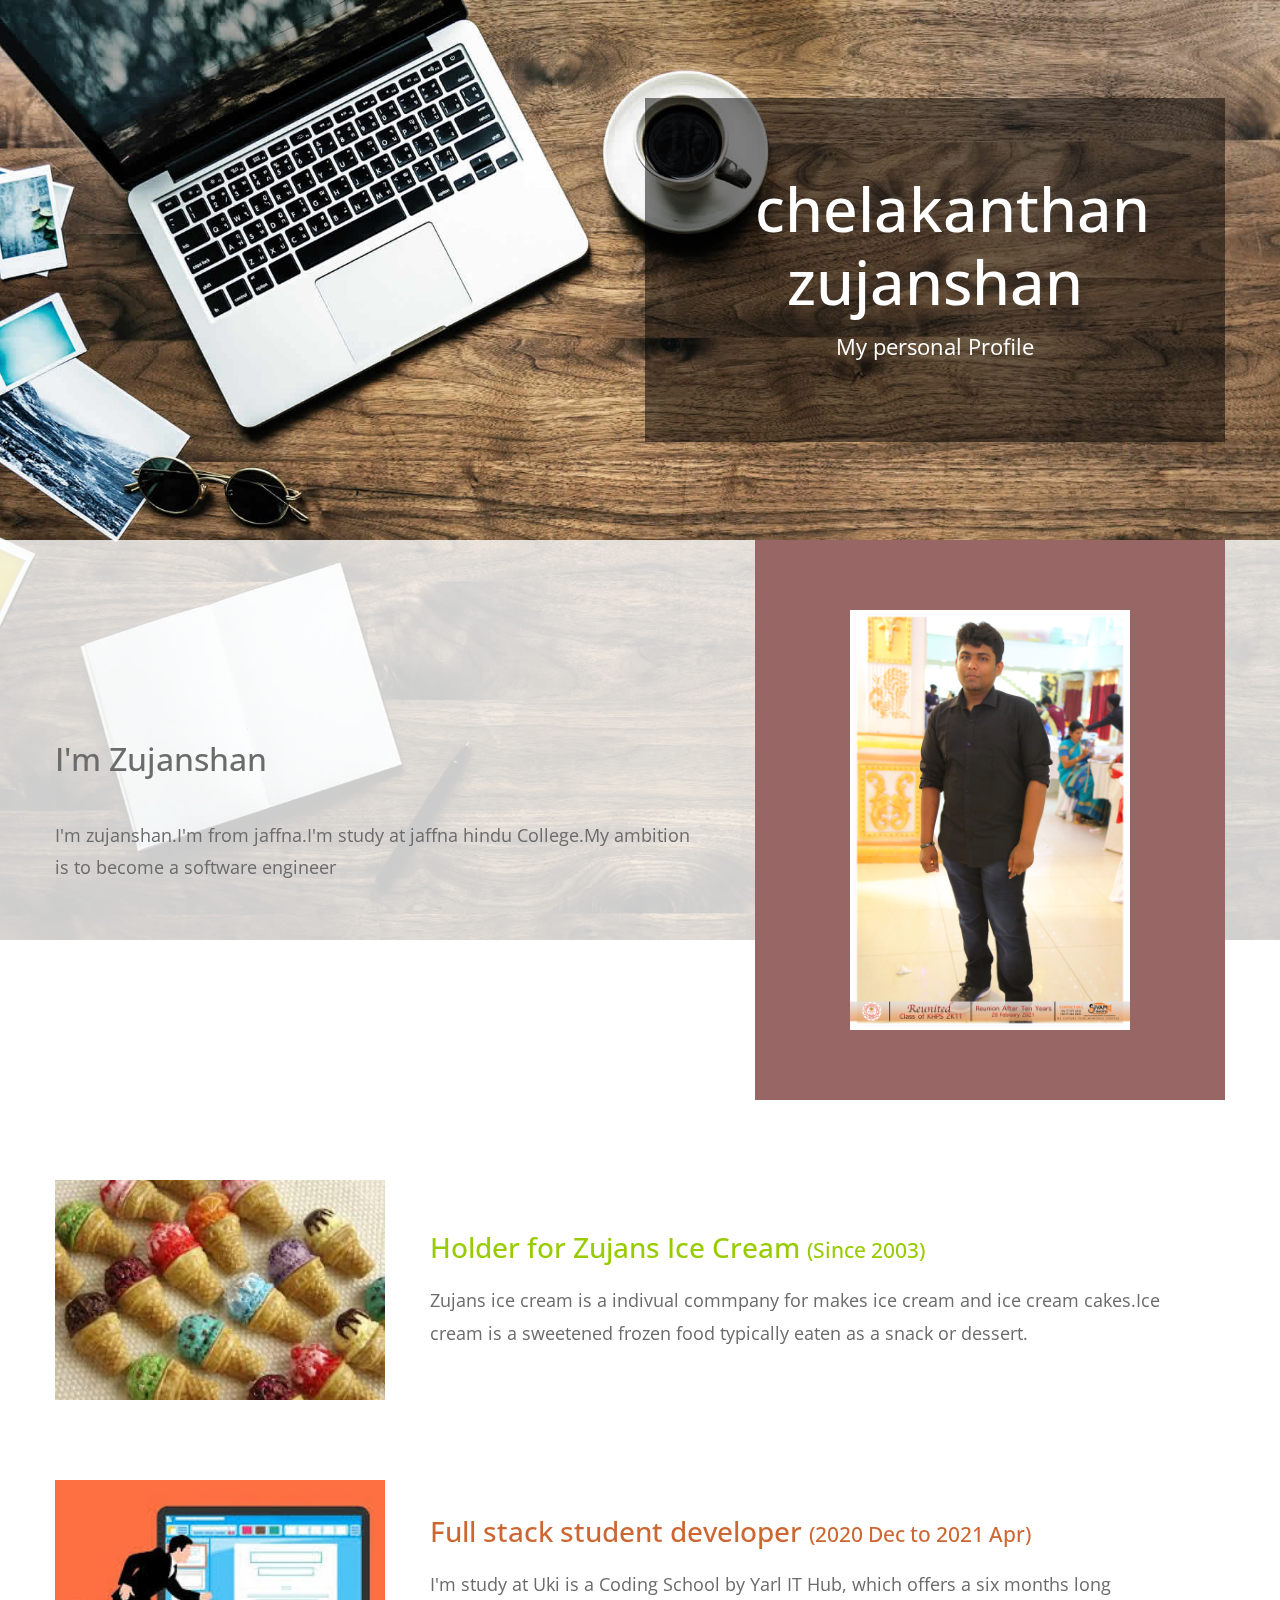
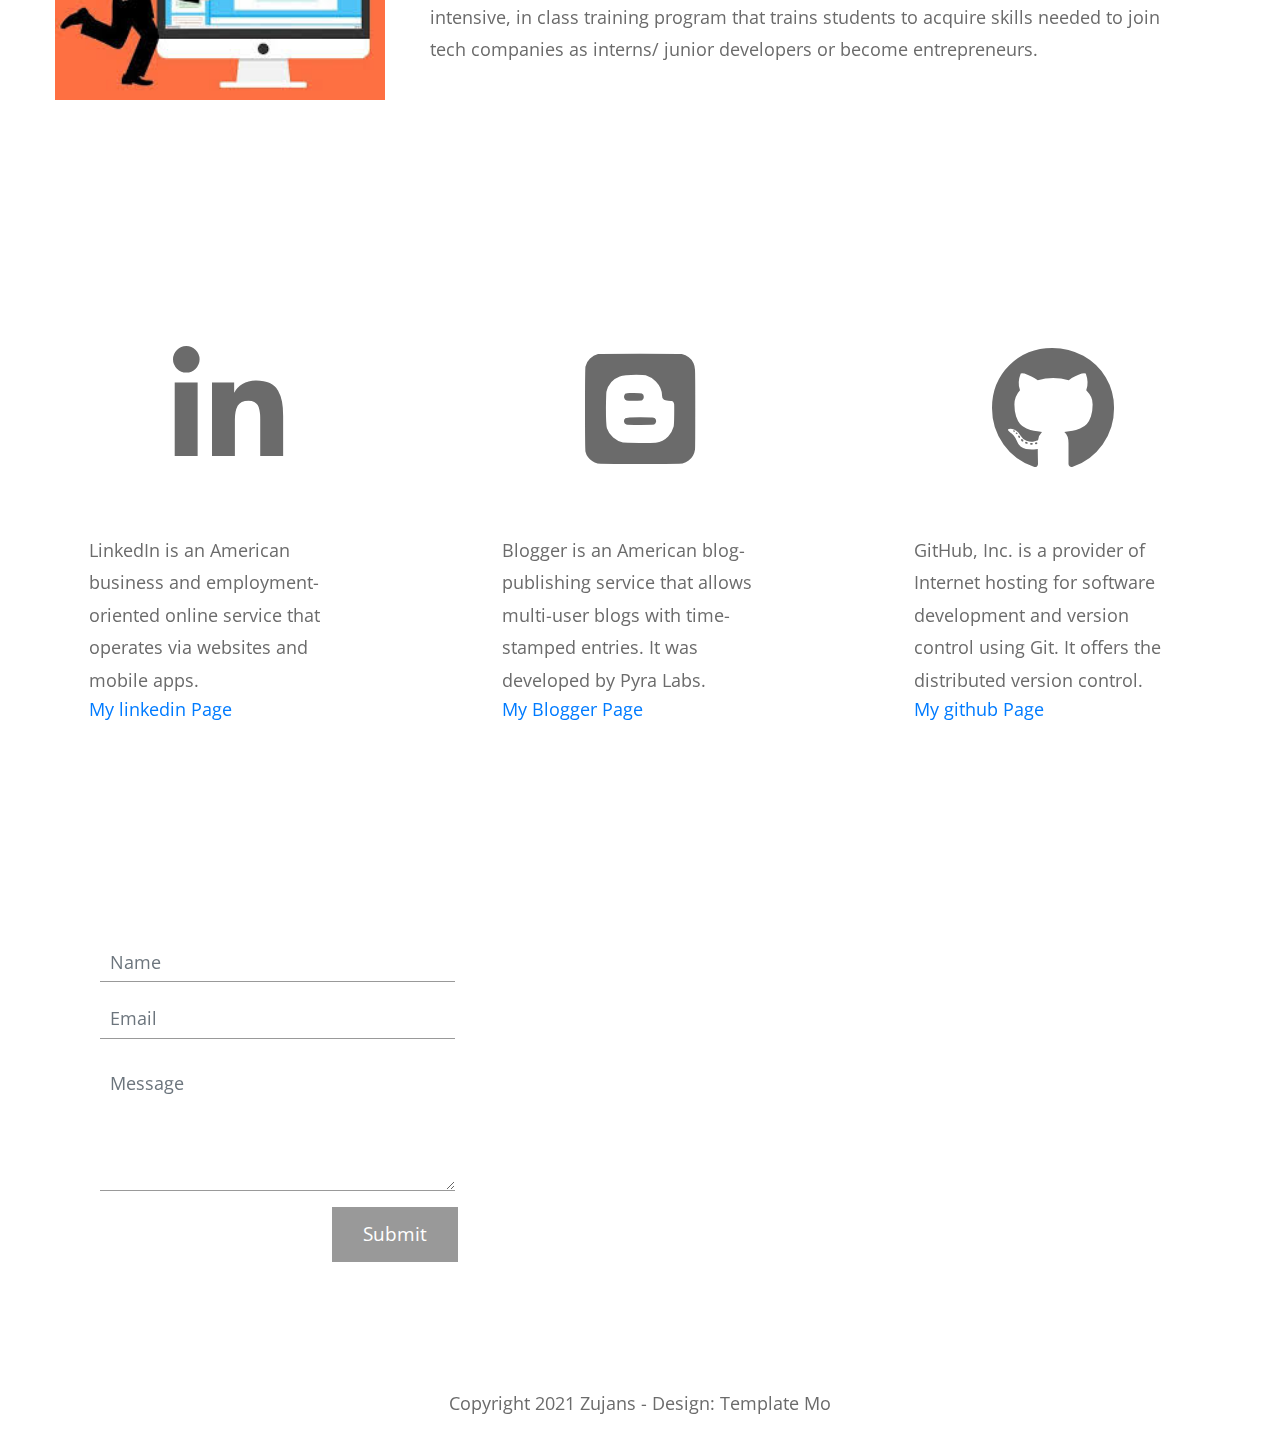
<file: index.html>
<!DOCTYPE html>
<html lang="en">
  <head>
    <meta charset="UTF-8" />
    <meta name="viewport" content="width=device-width, initial-scale=1.0" />
    <meta http-equiv="X-UA-Compatible" content="ie=edge" />
    <link rel="stylesheet" href="https://fonts.googleapis.com/css?family=Open+Sans:400,600" />
    <link rel="stylesheet" href="css/all.min.css" />
    <link rel="stylesheet" href="css/bootstrap.min.css" />
    <link rel="stylesheet" href="css/templatemo-style.css" />
    <link rel="stylesheet" href="https://cdnjs.cloudflare.com/ajax/libs/font-awesome/4.7.0/css/font-awesome.min.css">
    <link rel="stylesheet" href="https://fontawesome.com/icons/blogger">
    <title>schelakanthangithup.io</title>
    
<!--
Mini Profile Template
https://templatemo.com/tm-530-mini-profile
-->
  </head>
  <body>
    <!-- Welcome Section -->
    <section id="tmWelcome" class="parallax-window" data-parallax="scroll" data-image-src="img/mini-profile-bg-01.jpg">
      <div class="container-fluid tm-brand-container-outer">
        <div class="row">
          <div class="col-12">
            <!-- Logo Area -->
            <!-- Black transparent bg -->
            <div class="ml-auto mr-0 tm-bg-black-transparent text-white tm-brand-container-inner">
              <div class="tm-brand-container text-center">
                <h1 class="tm-brand-name">chelakanthan zujanshan</h1>
                <p class="tm-brand-description mb-0">My personal Profile</p>
              </div>
            </div>
          </div>
        </div>
      </div>

      <div class="tm-bg-white-transparent tm-welcome-container">
        <div class="container-fluid">
          <div class="row h-100">
            <!-- Welcome Text -->
            <!-- White transparent bg -->
            <div class="col-md-7 tm-welcome-left-col">
              <div class="tm-welcome-left">
                <h2 class="tm-welcome-title">I'm Zujanshan</h2>
                <p class="pb-0">
                  I'm zujanshan.I'm from jaffna.I'm study at jaffna hindu College.My ambition is to become a software engineer <!--<a rel="nofollow" href="https://www.pexels.com">Pexels</a>--> 
                 </p>
              </div>
            </div>
            <!-- Brown bg -->
            <div class="col-md-5">
              <div class="tm-welcome-right tm-portfolio-names">
                <a><img src="img/9.jpg" style="max-width: 100%; max-height :100%; ;"></a>
                
              </div>
            </div>
          </div>
        </div>
      </div>
    </section>
    <!-- End Welcome section -->

    <!-- Portfolio section -->
    <section id="tmPortfolio">
      <div class="container-fluid">
        <div class="row">
          <div class="col-12">
            <div class="tm-portfolio-item" >
              <div class="tm-portfolio-name text-white " style="background-image: url(img/ice.jpeg)">
              
              </div>
              <div class="tm-portfolio-description">
                <h3 class="tm-text-green">
                  Holder for Zujans Ice Cream
                  <span class="tm-title-small">(Since 2003)</span>
                </h3>
                <p class="mb-0">
                  Zujans ice cream is a indivual commpany for makes ice cream and ice cream cakes.Ice cream is a sweetened frozen food typically eaten as a snack or dessert.
                  <link src="">
                </p>
              </div>
            </div>

            <div class="tm-portfolio-item">
              <div class="tm-portfolio-name text-white tm-bg-orange" style="background-image: url([data-uri])">
                
              </div>
              <div class="tm-portfolio-description">
                <h3 class="tm-text-orange">
                  Full stack student developer
                  <span class="tm-title-small">(2020 Dec to 2021 Apr)</span>
                </h3>
                <p class="mb-0">
                  I'm study at Uki is a Coding School by Yarl IT Hub, which offers a six months long intensive, in class training program that trains students to acquire skills needed to join tech companies as interns/ junior developers or become entrepreneurs.
                </p>
              </div>
            </div>

           <!--<div class="tm-portfolio-item">
              <div class="tm-portfolio-name text-white tm-bg-blue">
                Graphic Designer
              </div>
              <div class="tm-portfolio-description">
                <h3 class="tm-text-blue">
                  Digital Com
                  <span class="tm-title-small">(2015 Jan to 2016 Dec)</span>
                </h3>
                <p class="mb-0">
                  Etiam porta est nisl, consectetur dapibus ante faucibus id.
                  Nunc ullamcorper a quam eget tincidunt. Proin vehicula mauris
                  ipsum, euismod dignissim dolor convallis ac.
                </p>
              </div>
            </div>-->

           <!--- <div class="tm-portfolio-item">
              <div class="tm-portfolio-name text-white tm-bg-dark-gray">
                Design School
              </div>
              <div class="tm-portfolio-description">
                <h3 class="tm-text-dark-gray">
                  Art Design College
                  <span class="tm-title-small">
                    (2012 May to 2014 Dec)
                  </span>
                </h3>
                <p class="mb-0">
                  Etiam porta est nisl, consectetur dapibus ante faucibus id.
                  Nunc ullamcorper a quam eget tincidunt. Proin vehicula mauris
                  ipsum, euismod dignissim dolor convallis ac.
                </p>
              </div>-->
            </div>
          </div>
        </div>
      </div>
    </section>
    <!-- End portfolio section -->

    <!-- Contact section -->
    <div id="tmContact" class="parallax-window" data-parallax="scroll" data-image-src="img/mini-profile-bg-02.jpg">
      <div class="container-fluid">
        <div class="row">
          <div class="col-12">
            <div class="tm-contact-items-container">
              <div class="tm-contact-item">
                <i class="fab fa-7x fa-linkedin-in tm-contact-item-icon"></i>
                <p class="mb-0">
                  LinkedIn is an American business and employment-oriented online service that operates via websites and mobile apps. 
                </p>
                <a href="https://www.linkedin.com/in/zujanshan-chelakanthan-92ba81204/" target="_blank">My linkedin Page</a>
              </div>
              <div class="tm-contact-item">
                <i class=" fa-7x fab fa-blogger tm-contact-item-icon"></i>
                <p class="mb-0">
                  Blogger is an American blog-publishing service that allows multi-user blogs with time-stamped entries. It was developed by Pyra Labs.
                </p>
                <a href="https://cjzujansuki.blogspot.com/?m=1" target="_blank">My Blogger Page</a>
              </div>

              <div class="tm-contact-item ">
                <i class="fa-7x fab fa-github tm-contact-item-icon"></i>
                <p class="mb-0">
                  GitHub, Inc. is a provider of Internet hosting for software development and version control using Git. It offers the distributed version control.
                </p>
                <a href="https://github.com/schelakanthan" target="_blank">My github Page</a>
              </div>
            </div>
          </div>
        </div>

        <div class="row">
          <div class="col-12">
            <form
              action="index.html"
              method="POST"
              id="tmContactForm"
              class="tm-bg-white-transparent"
            >
              <div class="form-group">
                <input
                  type="text"
                  id="contact_name"
                  name="contact_name"
                  class="form-control rounded-0 border-top-0 border-right-0 border-left-0"
                  placeholder="Name"
                  required
                />
              </div>
              <div class="form-group">
                <input
                  type="email"
                  id="contact_email"
                  name="contact_email"
                  class="form-control rounded-0 border-top-0 border-right-0 border-left-0"
                  placeholder="Email"
                  required
                />
              </div>
              <div class="form-group">
                <textarea
                  rows="4"
                  id="contact_message"
                  name="contact_message"
                  class="form-control rounded-0 border-top-0 border-right-0 border-left-0"
                  placeholder="Message"
                  required
                ></textarea>
              </div>
              <div class="text-center">
                <button
                  type="submit"
                  class="btn tm-btn-submit rounded-0 text-white"
                >
                  Submit
                </button>
              </div>
            </form>
          </div>
        </div>
        <!-- row -->
        <div class="row">
          <footer class="col-12">
            <p class="text-center tm-copyright-text">
            Copyright 2021 Zujans 
            
            - Design: Template Mo</p>
          </footer>
        </div>
      </div>
      <!-- container -->
    </div>
    <!-- section -->
    <script src="js/jquery.min.js"></script>
    <script src="js/parallax.min.js"></script>
    <script>
      function detectMsBrowser() {
        using_ms_browser =
          navigator.appName == "Microsoft Internet Explorer" ||
          (navigator.appName == "Netscape" &&
            navigator.appVersion.indexOf("Edge") > -1) ||
          (navigator.appName == "Netscape" &&
            navigator.appVersion.indexOf("Trident") > -1);

        if (using_ms_browser == true) {
          alert(
            "Please use Chrome or Firefox for the best browsing experience!"
          );
        }
      }
      function setBrandMarginTop() {
        var bottomContainerHeight = $(".tm-welcome-container").height();

        $(".tm-brand-container-outer").css({
          "margin-top": -bottomContainerHeight + "px"
        });
      }

      $(function() {
        setBrandMarginTop();
        detectMsBrowser();

        // Handle window resize event
        $(window).resize(function() {
          setBrandMarginTop();
        });
      });
    </script>
  </body>
</html>
</file>
<file: css/templatemo-style.css>
/**

Mini Profile Template

https://templatemo.com/tm-530-mini-profile


Color Codes
------------
brown: #986665;
green: #98cb00;
orange: #cc6733;
blue: #3398cc;
dark-gray: #676767;
light-gray: #999999;
text-gray: #6b6b6b;

*/

html {
  -webkit-font-smoothing: antialiased;
  scroll-behavior: smooth;
}

body {
  font-family: "Open Sans", Arial, Helvetica, sans-serif;
  font-size: 18px;
  font-weight: 400;
  color: #6b6b6b;
  overflow-x: hidden;
}

a,
button {
  transition: all 0.3s ease;
}

a:hover {
  text-decoration: none;
}

.container-fluid {
  max-width: 1200px;
}

.tm-bg-black-transparent {
  background-color: rgba(0, 0, 0, 0.5);
}

.tm-bg-white-transparent {
  background-color: rgba(255, 255, 255, 0.8);
}

.tm-bg-green {
  background-color: #98cb00;
}

.tm-bg-orange {
  background-color: #cc6733;
}

.tm-bg-blue {
  background-color: #3398cc;
}

.tm-bg-dark-gray {
  background-color: #676767;
}

/*
  Welcome section
*/
#tmWelcome {
  position: relative;
  display: flex;
  align-items: center;
}

.tm-brand-container-outer {
  margin-top: -400px;
}

.tm-brand-container-inner {
  max-width: 580px;
  width: 100%;
}

.tm-brand-container {
  padding: 75px 110px;
}

.tm-brand-name {
  font-size: 3.8rem;
}

.tm-brand-description {
  font-size: 1.4rem;
}

.parallax-window {
  min-height: 1100px;
  background: transparent;
}

#tmContact {
  min-height: 1197px;
}

.tm-welcome-container {
  min-height: 400px;
  position: absolute;
  bottom: 0;
  left: 0;
  width: 100%;
  display: flex;
  align-items: stretch;
}

.tm-welcome-title {
  margin-bottom: 40px;
}

.tm-welcome-left {
  padding-right: 30px;
  padding-top: 50px;
  padding-bottom: 50px;
}

.tm-welcome-left-col {
  display: flex;
  align-items: center;
}

.tm-welcome-right {
  color: white;
  background-color: #986665;
  padding: 80px 43px 70px;
  height: 100%;
}

.tm-welcome-icon {
  margin-bottom: 50px;
  display: block;
  text-align: center;
}

/*
  Portfolio section
*/

#tmPortfolio {
  padding-top: 80px;
}

.tm-portfolio-item {
  display: flex;
  align-items: center;
  margin-bottom: 80px;
}

.tm-portfolio-names {
  width: 100%;
  height: 100%;
  font-size: 2rem;
  padding: 70px 95px;
  display: flex;
  align-items: center;
  text-align: center;
}


.tm-portfolio-name {
  width: 330px;
  height: 220px;
  font-size: 2rem;
  padding: 70px 95px;
  display: flex;
  align-items: center;
  text-align: center;
  background-position: center;
  background-repeat: no-repeat;
  background-size: cover;
}

.tm-portfolio-description {
  width: calc(100% - 330px);
  padding: 20px 45px;
}

.tm-portfolio-description h3 {
  margin-bottom: 20px;
}

.tm-text-green {
  color: #98cb00;
}

.tm-text-orange {
  color: #cc6733;
}

.tm-text-blue {
  color: #3398cc;
}

.tm-text-dark-gray {
  color: #676767;
}

.tm-title-small {
  font-size: 1.3rem;
}

p {
  line-height: 1.8;
}

/*
  Contact section
*/

#tmContact {
  padding-top: 95px;
}

.tm-contact-item {
  width: 33.3334%;
  max-width: 345px;
  height: auto;
  min-height: 420px;
  margin-right: 35px;
  background-color: white;
  padding: 54px 34px 44px;
}

.tm-contact-item:last-child {
  margin-right: 0;
}

.tm-contact-items-container {
  display: flex;
  justify-content: space-between;
  margin-bottom: 130px;
}

.tm-contact-item-icon {
  margin-bottom: 45px;
  width: 100%;
  height: 160px;
  display: flex;
  align-items: center;
  justify-content: center;
}

#tmContactForm {
  width: 100%;
  max-width: 680px;
  padding: 45px 45px 30px;
  margin-bottom: 95px;
}

.form-group {
  max-width: 355px;
}

.form-control {
  background: transparent;
  border-color: #999999;
  padding: 15px 10px;
  font-size: 1.1rem;
  margin-bottom: 10px;
}

.tm-btn-submit {
  background-color: #999999;
  padding: 12px 30px;
  font-size: 1.2rem;
}

.tm-btn-submit:focus,
.tm-btn-submit:hover {
  background-color: #676767;
}

.tm-copyright-text {
  margin-bottom: 30px;
}

.tm-link {
  color: #676767;
}

@media (max-width: 1054px) {
  .tm-contact-item-icon {
    margin-bottom: 15px;
  }
}

@media (max-width: 991px) {
  .tm-contact-items-container {
    flex-direction: column;
  }

  .tm-contact-item {
    width: auto;
    max-width: 680px;
    min-height: 0;
    margin-left: auto;
    margin-right: auto;
    margin-bottom: 30px;
  }

  .tm-contact-item:last-child {
    margin-right: auto;
    margin-bottom: 0;
  }

  #tmContactForm {
    margin-left: auto;
    margin-right: auto;
  }
}

@media (max-width: 730px) {
  .tm-portfolio-item {
    flex-direction: column;
  }

  .tm-portfolio-name {
    justify-content: center;
  }

  .tm-portfolio-name,
  .tm-portfolio-description {
    width: 100%;
  }

  .tm-portfolio-description {
    padding: 20px 30px;
  }
}

@media (max-width: 572px) {
  .tm-brand-container {
    padding: 45px;
  }
}

@media (max-width: 443px) {
  .tm-brand-name {
    font-size: 3rem;
  }

  .tm-brand-container {
    padding: 25px;
  }
}
</file>
<file: css/all.min.css>
.fa,.fab,.fal,.far,.fas{-moz-osx-font-smoothing:grayscale;-webkit-font-smoothing:antialiased;display:inline-block;font-style:normal;font-variant:normal;text-rendering:auto;line-height:1}.fa-lg{font-size:1.33333em;line-height:.75em;vertical-align:-.0667em}.fa-xs{font-size:.75em}.fa-sm{font-size:.875em}.fa-1x{font-size:1em}.fa-2x{font-size:2em}.fa-3x{font-size:3em}.fa-4x{font-size:4em}.fa-5x{font-size:5em}.fa-6x{font-size:6em}.fa-7x{font-size:7em}.fa-8x{font-size:8em}.fa-9x{font-size:9em}.fa-10x{font-size:10em}.fa-fw{text-align:center;width:1.25em}.fa-ul{list-style-type:none;margin-left:2.5em;padding-left:0}.fa-ul>li{position:relative}.fa-li{left:-2em;position:absolute;text-align:center;width:2em;line-height:inherit}.fa-border{border:.08em solid #eee;border-radius:.1em;padding:.2em .25em .15em}.fa-pull-left{float:left}.fa-pull-right{float:right}.fa.fa-pull-left,.fab.fa-pull-left,.fal.fa-pull-left,.far.fa-pull-left,.fas.fa-pull-left{margin-right:.3em}.fa.fa-pull-right,.fab.fa-pull-right,.fal.fa-pull-right,.far.fa-pull-right,.fas.fa-pull-right{margin-left:.3em}.fa-spin{animation:fa-spin 2s infinite linear}.fa-pulse{animation:fa-spin 1s infinite steps(8)}@keyframes fa-spin{0%{transform:rotate(0deg)}to{transform:rotate(1turn)}}.fa-rotate-90{-ms-filter:"progid:DXImageTransform.Microsoft.BasicImage(rotation=1)";transform:rotate(90deg)}.fa-rotate-180{-ms-filter:"progid:DXImageTransform.Microsoft.BasicImage(rotation=2)";transform:rotate(180deg)}.fa-rotate-270{-ms-filter:"progid:DXImageTransform.Microsoft.BasicImage(rotation=3)";transform:rotate(270deg)}.fa-flip-horizontal{-ms-filter:"progid:DXImageTransform.Microsoft.BasicImage(rotation=0, mirror=1)";transform:scaleX(-1)}.fa-flip-vertical{transform:scaleY(-1)}.fa-flip-both,.fa-flip-horizontal.fa-flip-vertical,.fa-flip-vertical{-ms-filter:"progid:DXImageTransform.Microsoft.BasicImage(rotation=2, mirror=1)"}.fa-flip-both,.fa-flip-horizontal.fa-flip-vertical{transform:scale(-1)}:root .fa-flip-both,:root .fa-flip-horizontal,:root .fa-flip-vertical,:root .fa-rotate-90,:root .fa-rotate-180,:root .fa-rotate-270{filter:none}.fa-stack{display:inline-block;height:2em;line-height:2em;position:relative;vertical-align:middle;width:2.5em}.fa-stack-1x,.fa-stack-2x{left:0;position:absolute;text-align:center;width:100%}.fa-stack-1x{line-height:inherit}.fa-stack-2x{font-size:2em}.fa-inverse{color:#fff}.fa-500px:before{content:"\f26e"}.fa-accessible-icon:before{content:"\f368"}.fa-accusoft:before{content:"\f369"}.fa-acquisitions-incorporated:before{content:"\f6af"}.fa-ad:before{content:"\f641"}.fa-address-book:before{content:"\f2b9"}.fa-address-card:before{content:"\f2bb"}.fa-adjust:before{content:"\f042"}.fa-adn:before{content:"\f170"}.fa-adobe:before{content:"\f778"}.fa-adversal:before{content:"\f36a"}.fa-affiliatetheme:before{content:"\f36b"}.fa-air-freshener:before{content:"\f5d0"}.fa-algolia:before{content:"\f36c"}.fa-align-center:before{content:"\f037"}.fa-align-justify:before{content:"\f039"}.fa-align-left:before{content:"\f036"}.fa-align-right:before{content:"\f038"}.fa-alipay:before{content:"\f642"}.fa-allergies:before{content:"\f461"}.fa-amazon:before{content:"\f270"}.fa-amazon-pay:before{content:"\f42c"}.fa-ambulance:before{content:"\f0f9"}.fa-american-sign-language-interpreting:before{content:"\f2a3"}.fa-amilia:before{content:"\f36d"}.fa-anchor:before{content:"\f13d"}.fa-android:before{content:"\f17b"}.fa-angellist:before{content:"\f209"}.fa-angle-double-down:before{content:"\f103"}.fa-angle-double-left:before{content:"\f100"}.fa-angle-double-right:before{content:"\f101"}.fa-angle-double-up:before{content:"\f102"}.fa-angle-down:before{content:"\f107"}.fa-angle-left:before{content:"\f104"}.fa-angle-right:before{content:"\f105"}.fa-angle-up:before{content:"\f106"}.fa-angry:before{content:"\f556"}.fa-angrycreative:before{content:"\f36e"}.fa-angular:before{content:"\f420"}.fa-ankh:before{content:"\f644"}.fa-app-store:before{content:"\f36f"}.fa-app-store-ios:before{content:"\f370"}.fa-apper:before{content:"\f371"}.fa-apple:before{content:"\f179"}.fa-apple-alt:before{content:"\f5d1"}.fa-apple-pay:before{content:"\f415"}.fa-archive:before{content:"\f187"}.fa-archway:before{content:"\f557"}.fa-arrow-alt-circle-down:before{content:"\f358"}.fa-arrow-alt-circle-left:before{content:"\f359"}.fa-arrow-alt-circle-right:before{content:"\f35a"}.fa-arrow-alt-circle-up:before{content:"\f35b"}.fa-arrow-circle-down:before{content:"\f0ab"}.fa-arrow-circle-left:before{content:"\f0a8"}.fa-arrow-circle-right:before{content:"\f0a9"}.fa-arrow-circle-up:before{content:"\f0aa"}.fa-arrow-down:before{content:"\f063"}.fa-arrow-left:before{content:"\f060"}.fa-arrow-right:before{content:"\f061"}.fa-arrow-up:before{content:"\f062"}.fa-arrows-alt:before{content:"\f0b2"}.fa-arrows-alt-h:before{content:"\f337"}.fa-arrows-alt-v:before{content:"\f338"}.fa-artstation:before{content:"\f77a"}.fa-assistive-listening-systems:before{content:"\f2a2"}.fa-asterisk:before{content:"\f069"}.fa-asymmetrik:before{content:"\f372"}.fa-at:before{content:"\f1fa"}.fa-atlas:before{content:"\f558"}.fa-atlassian:before{content:"\f77b"}.fa-atom:before{content:"\f5d2"}.fa-audible:before{content:"\f373"}.fa-audio-description:before{content:"\f29e"}.fa-autoprefixer:before{content:"\f41c"}.fa-avianex:before{content:"\f374"}.fa-aviato:before{content:"\f421"}.fa-award:before{content:"\f559"}.fa-aws:before{content:"\f375"}.fa-baby:before{content:"\f77c"}.fa-baby-carriage:before{content:"\f77d"}.fa-backspace:before{content:"\f55a"}.fa-backward:before{content:"\f04a"}.fa-bacon:before{content:"\f7e5"}.fa-balance-scale:before{content:"\f24e"}.fa-ban:before{content:"\f05e"}.fa-band-aid:before{content:"\f462"}.fa-bandcamp:before{content:"\f2d5"}.fa-barcode:before{content:"\f02a"}.fa-bars:before{content:"\f0c9"}.fa-baseball-ball:before{content:"\f433"}.fa-basketball-ball:before{content:"\f434"}.fa-bath:before{content:"\f2cd"}.fa-battery-empty:before{content:"\f244"}.fa-battery-full:before{content:"\f240"}.fa-battery-half:before{content:"\f242"}.fa-battery-quarter:before{content:"\f243"}.fa-battery-three-quarters:before{content:"\f241"}.fa-bed:before{content:"\f236"}.fa-beer:before{content:"\f0fc"}.fa-behance:before{content:"\f1b4"}.fa-behance-square:before{content:"\f1b5"}.fa-bell:before{content:"\f0f3"}.fa-bell-slash:before{content:"\f1f6"}.fa-bezier-curve:before{content:"\f55b"}.fa-bible:before{content:"\f647"}.fa-bicycle:before{content:"\f206"}.fa-bimobject:before{content:"\f378"}.fa-binoculars:before{content:"\f1e5"}.fa-biohazard:before{content:"\f780"}.fa-birthday-cake:before{content:"\f1fd"}.fa-bitbucket:before{content:"\f171"}.fa-bitcoin:before{content:"\f379"}.fa-bity:before{content:"\f37a"}.fa-black-tie:before{content:"\f27e"}.fa-blackberry:before{content:"\f37b"}.fa-blender:before{content:"\f517"}.fa-blender-phone:before{content:"\f6b6"}.fa-blind:before{content:"\f29d"}.fa-blog:before{content:"\f781"}.fa-blogger:before{content:"\f37c"}.fa-blogger-b:before{content:"\f37d"}.fa-bluetooth:before{content:"\f293"}.fa-bluetooth-b:before{content:"\f294"}.fa-bold:before{content:"\f032"}.fa-bolt:before{content:"\f0e7"}.fa-bomb:before{content:"\f1e2"}.fa-bone:before{content:"\f5d7"}.fa-bong:before{content:"\f55c"}.fa-book:before{content:"\f02d"}.fa-book-dead:before{content:"\f6b7"}.fa-book-medical:before{content:"\f7e6"}.fa-book-open:before{content:"\f518"}.fa-book-reader:before{content:"\f5da"}.fa-bookmark:before{content:"\f02e"}.fa-bowling-ball:before{content:"\f436"}.fa-box:before{content:"\f466"}.fa-box-open:before{content:"\f49e"}.fa-boxes:before{content:"\f468"}.fa-braille:before{content:"\f2a1"}.fa-brain:before{content:"\f5dc"}.fa-bread-slice:before{content:"\f7ec"}.fa-briefcase:before{content:"\f0b1"}.fa-briefcase-medical:before{content:"\f469"}.fa-broadcast-tower:before{content:"\f519"}.fa-broom:before{content:"\f51a"}.fa-brush:before{content:"\f55d"}.fa-btc:before{content:"\f15a"}.fa-bug:before{content:"\f188"}.fa-building:before{content:"\f1ad"}.fa-bullhorn:before{content:"\f0a1"}.fa-bullseye:before{content:"\f140"}.fa-burn:before{content:"\f46a"}.fa-buromobelexperte:before{content:"\f37f"}.fa-bus:before{content:"\f207"}.fa-bus-alt:before{content:"\f55e"}.fa-business-time:before{content:"\f64a"}.fa-buysellads:before{content:"\f20d"}.fa-calculator:before{content:"\f1ec"}.fa-calendar:before{content:"\f133"}.fa-calendar-alt:before{content:"\f073"}.fa-calendar-check:before{content:"\f274"}.fa-calendar-day:before{content:"\f783"}.fa-calendar-minus:before{content:"\f272"}.fa-calendar-plus:before{content:"\f271"}.fa-calendar-times:before{content:"\f273"}.fa-calendar-week:before{content:"\f784"}.fa-camera:before{content:"\f030"}.fa-camera-retro:before{content:"\f083"}.fa-campground:before{content:"\f6bb"}.fa-canadian-maple-leaf:before{content:"\f785"}.fa-candy-cane:before{content:"\f786"}.fa-cannabis:before{content:"\f55f"}.fa-capsules:before{content:"\f46b"}.fa-car:before{content:"\f1b9"}.fa-car-alt:before{content:"\f5de"}.fa-car-battery:before{content:"\f5df"}.fa-car-crash:before{content:"\f5e1"}.fa-car-side:before{content:"\f5e4"}.fa-caret-down:before{content:"\f0d7"}.fa-caret-left:before{content:"\f0d9"}.fa-caret-right:before{content:"\f0da"}.fa-caret-square-down:before{content:"\f150"}.fa-caret-square-left:before{content:"\f191"}.fa-caret-square-right:before{content:"\f152"}.fa-caret-square-up:before{content:"\f151"}.fa-caret-up:before{content:"\f0d8"}.fa-carrot:before{content:"\f787"}.fa-cart-arrow-down:before{content:"\f218"}.fa-cart-plus:before{content:"\f217"}.fa-cash-register:before{content:"\f788"}.fa-cat:before{content:"\f6be"}.fa-cc-amazon-pay:before{content:"\f42d"}.fa-cc-amex:before{content:"\f1f3"}.fa-cc-apple-pay:before{content:"\f416"}.fa-cc-diners-club:before{content:"\f24c"}.fa-cc-discover:before{content:"\f1f2"}.fa-cc-jcb:before{content:"\f24b"}.fa-cc-mastercard:before{content:"\f1f1"}.fa-cc-paypal:before{content:"\f1f4"}.fa-cc-stripe:before{content:"\f1f5"}.fa-cc-visa:before{content:"\f1f0"}.fa-centercode:before{content:"\f380"}.fa-centos:before{content:"\f789"}.fa-certificate:before{content:"\f0a3"}.fa-chair:before{content:"\f6c0"}.fa-chalkboard:before{content:"\f51b"}.fa-chalkboard-teacher:before{content:"\f51c"}.fa-charging-station:before{content:"\f5e7"}.fa-chart-area:before{content:"\f1fe"}.fa-chart-bar:before{content:"\f080"}.fa-chart-line:before{content:"\f201"}.fa-chart-pie:before{content:"\f200"}.fa-check:before{content:"\f00c"}.fa-check-circle:before{content:"\f058"}.fa-check-double:before{content:"\f560"}.fa-check-square:before{content:"\f14a"}.fa-cheese:before{content:"\f7ef"}.fa-chess:before{content:"\f439"}.fa-chess-bishop:before{content:"\f43a"}.fa-chess-board:before{content:"\f43c"}.fa-chess-king:before{content:"\f43f"}.fa-chess-knight:before{content:"\f441"}.fa-chess-pawn:before{content:"\f443"}.fa-chess-queen:before{content:"\f445"}.fa-chess-rook:before{content:"\f447"}.fa-chevron-circle-down:before{content:"\f13a"}.fa-chevron-circle-left:before{content:"\f137"}.fa-chevron-circle-right:before{content:"\f138"}.fa-chevron-circle-up:before{content:"\f139"}.fa-chevron-down:before{content:"\f078"}.fa-chevron-left:before{content:"\f053"}.fa-chevron-right:before{content:"\f054"}.fa-chevron-up:before{content:"\f077"}.fa-child:before{content:"\f1ae"}.fa-chrome:before{content:"\f268"}.fa-church:before{content:"\f51d"}.fa-circle:before{content:"\f111"}.fa-circle-notch:before{content:"\f1ce"}.fa-city:before{content:"\f64f"}.fa-clinic-medical:before{content:"\f7f2"}.fa-clipboard:before{content:"\f328"}.fa-clipboard-check:before{content:"\f46c"}.fa-clipboard-list:before{content:"\f46d"}.fa-clock:before{content:"\f017"}.fa-clone:before{content:"\f24d"}.fa-closed-captioning:before{content:"\f20a"}.fa-cloud:before{content:"\f0c2"}.fa-cloud-download-alt:before{content:"\f381"}.fa-cloud-meatball:before{content:"\f73b"}.fa-cloud-moon:before{content:"\f6c3"}.fa-cloud-moon-rain:before{content:"\f73c"}.fa-cloud-rain:before{content:"\f73d"}.fa-cloud-showers-heavy:before{content:"\f740"}.fa-cloud-sun:before{content:"\f6c4"}.fa-cloud-sun-rain:before{content:"\f743"}.fa-cloud-upload-alt:before{content:"\f382"}.fa-cloudscale:before{content:"\f383"}.fa-cloudsmith:before{content:"\f384"}.fa-cloudversify:before{content:"\f385"}.fa-cocktail:before{content:"\f561"}.fa-code:before{content:"\f121"}.fa-code-branch:before{content:"\f126"}.fa-codepen:before{content:"\f1cb"}.fa-codiepie:before{content:"\f284"}.fa-coffee:before{content:"\f0f4"}.fa-cog:before{content:"\f013"}.fa-cogs:before{content:"\f085"}.fa-coins:before{content:"\f51e"}.fa-columns:before{content:"\f0db"}.fa-comment:before{content:"\f075"}.fa-comment-alt:before{content:"\f27a"}.fa-comment-dollar:before{content:"\f651"}.fa-comment-dots:before{content:"\f4ad"}.fa-comment-medical:before{content:"\f7f5"}.fa-comment-slash:before{content:"\f4b3"}.fa-comments:before{content:"\f086"}.fa-comments-dollar:before{content:"\f653"}.fa-compact-disc:before{content:"\f51f"}.fa-compass:before{content:"\f14e"}.fa-compress:before{content:"\f066"}.fa-compress-arrows-alt:before{content:"\f78c"}.fa-concierge-bell:before{content:"\f562"}.fa-confluence:before{content:"\f78d"}.fa-connectdevelop:before{content:"\f20e"}.fa-contao:before{content:"\f26d"}.fa-cookie:before{content:"\f563"}.fa-cookie-bite:before{content:"\f564"}.fa-copy:before{content:"\f0c5"}.fa-copyright:before{content:"\f1f9"}.fa-couch:before{content:"\f4b8"}.fa-cpanel:before{content:"\f388"}.fa-creative-commons:before{content:"\f25e"}.fa-creative-commons-by:before{content:"\f4e7"}.fa-creative-commons-nc:before{content:"\f4e8"}.fa-creative-commons-nc-eu:before{content:"\f4e9"}.fa-creative-commons-nc-jp:before{content:"\f4ea"}.fa-creative-commons-nd:before{content:"\f4eb"}.fa-creative-commons-pd:before{content:"\f4ec"}.fa-creative-commons-pd-alt:before{content:"\f4ed"}.fa-creative-commons-remix:before{content:"\f4ee"}.fa-creative-commons-sa:before{content:"\f4ef"}.fa-creative-commons-sampling:before{content:"\f4f0"}.fa-creative-commons-sampling-plus:before{content:"\f4f1"}.fa-creative-commons-share:before{content:"\f4f2"}.fa-creative-commons-zero:before{content:"\f4f3"}.fa-credit-card:before{content:"\f09d"}.fa-critical-role:before{content:"\f6c9"}.fa-crop:before{content:"\f125"}.fa-crop-alt:before{content:"\f565"}.fa-cross:before{content:"\f654"}.fa-crosshairs:before{content:"\f05b"}.fa-crow:before{content:"\f520"}.fa-crown:before{content:"\f521"}.fa-crutch:before{content:"\f7f7"}.fa-css3:before{content:"\f13c"}.fa-css3-alt:before{content:"\f38b"}.fa-cube:before{content:"\f1b2"}.fa-cubes:before{content:"\f1b3"}.fa-cut:before{content:"\f0c4"}.fa-cuttlefish:before{content:"\f38c"}.fa-d-and-d:before{content:"\f38d"}.fa-d-and-d-beyond:before{content:"\f6ca"}.fa-dashcube:before{content:"\f210"}.fa-database:before{content:"\f1c0"}.fa-deaf:before{content:"\f2a4"}.fa-delicious:before{content:"\f1a5"}.fa-democrat:before{content:"\f747"}.fa-deploydog:before{content:"\f38e"}.fa-deskpro:before{content:"\f38f"}.fa-desktop:before{content:"\f108"}.fa-dev:before{content:"\f6cc"}.fa-deviantart:before{content:"\f1bd"}.fa-dharmachakra:before{content:"\f655"}.fa-dhl:before{content:"\f790"}.fa-diagnoses:before{content:"\f470"}.fa-diaspora:before{content:"\f791"}.fa-dice:before{content:"\f522"}.fa-dice-d20:before{content:"\f6cf"}.fa-dice-d6:before{content:"\f6d1"}.fa-dice-five:before{content:"\f523"}.fa-dice-four:before{content:"\f524"}.fa-dice-one:before{content:"\f525"}.fa-dice-six:before{content:"\f526"}.fa-dice-three:before{content:"\f527"}.fa-dice-two:before{content:"\f528"}.fa-digg:before{content:"\f1a6"}.fa-digital-ocean:before{content:"\f391"}.fa-digital-tachograph:before{content:"\f566"}.fa-directions:before{content:"\f5eb"}.fa-discord:before{content:"\f392"}.fa-discourse:before{content:"\f393"}.fa-divide:before{content:"\f529"}.fa-dizzy:before{content:"\f567"}.fa-dna:before{content:"\f471"}.fa-dochub:before{content:"\f394"}.fa-docker:before{content:"\f395"}.fa-dog:before{content:"\f6d3"}.fa-dollar-sign:before{content:"\f155"}.fa-dolly:before{content:"\f472"}.fa-dolly-flatbed:before{content:"\f474"}.fa-donate:before{content:"\f4b9"}.fa-door-closed:before{content:"\f52a"}.fa-door-open:before{content:"\f52b"}.fa-dot-circle:before{content:"\f192"}.fa-dove:before{content:"\f4ba"}.fa-download:before{content:"\f019"}.fa-draft2digital:before{content:"\f396"}.fa-drafting-compass:before{content:"\f568"}.fa-dragon:before{content:"\f6d5"}.fa-draw-polygon:before{content:"\f5ee"}.fa-dribbble:before{content:"\f17d"}.fa-dribbble-square:before{content:"\f397"}.fa-dropbox:before{content:"\f16b"}.fa-drum:before{content:"\f569"}.fa-drum-steelpan:before{content:"\f56a"}.fa-drumstick-bite:before{content:"\f6d7"}.fa-drupal:before{content:"\f1a9"}.fa-dumbbell:before{content:"\f44b"}.fa-dumpster:before{content:"\f793"}.fa-dumpster-fire:before{content:"\f794"}.fa-dungeon:before{content:"\f6d9"}.fa-dyalog:before{content:"\f399"}.fa-earlybirds:before{content:"\f39a"}.fa-ebay:before{content:"\f4f4"}.fa-edge:before{content:"\f282"}.fa-edit:before{content:"\f044"}.fa-egg:before{content:"\f7fb"}.fa-eject:before{content:"\f052"}.fa-elementor:before{content:"\f430"}.fa-ellipsis-h:before{content:"\f141"}.fa-ellipsis-v:before{content:"\f142"}.fa-ello:before{content:"\f5f1"}.fa-ember:before{content:"\f423"}.fa-empire:before{content:"\f1d1"}.fa-envelope:before{content:"\f0e0"}.fa-envelope-open:before{content:"\f2b6"}.fa-envelope-open-text:before{content:"\f658"}.fa-envelope-square:before{content:"\f199"}.fa-envira:before{content:"\f299"}.fa-equals:before{content:"\f52c"}.fa-eraser:before{content:"\f12d"}.fa-erlang:before{content:"\f39d"}.fa-ethereum:before{content:"\f42e"}.fa-ethernet:before{content:"\f796"}.fa-etsy:before{content:"\f2d7"}.fa-euro-sign:before{content:"\f153"}.fa-exchange-alt:before{content:"\f362"}.fa-exclamation:before{content:"\f12a"}.fa-exclamation-circle:before{content:"\f06a"}.fa-exclamation-triangle:before{content:"\f071"}.fa-expand:before{content:"\f065"}.fa-expand-arrows-alt:before{content:"\f31e"}.fa-expeditedssl:before{content:"\f23e"}.fa-external-link-alt:before{content:"\f35d"}.fa-external-link-square-alt:before{content:"\f360"}.fa-eye:before{content:"\f06e"}.fa-eye-dropper:before{content:"\f1fb"}.fa-eye-slash:before{content:"\f070"}.fa-facebook:before{content:"\f09a"}.fa-facebook-f:before{content:"\f39e"}.fa-facebook-messenger:before{content:"\f39f"}.fa-facebook-square:before{content:"\f082"}.fa-fantasy-flight-games:before{content:"\f6dc"}.fa-fast-backward:before{content:"\f049"}.fa-fast-forward:before{content:"\f050"}.fa-fax:before{content:"\f1ac"}.fa-feather:before{content:"\f52d"}.fa-feather-alt:before{content:"\f56b"}.fa-fedex:before{content:"\f797"}.fa-fedora:before{content:"\f798"}.fa-female:before{content:"\f182"}.fa-fighter-jet:before{content:"\f0fb"}.fa-figma:before{content:"\f799"}.fa-file:before{content:"\f15b"}.fa-file-alt:before{content:"\f15c"}.fa-file-archive:before{content:"\f1c6"}.fa-file-audio:before{content:"\f1c7"}.fa-file-code:before{content:"\f1c9"}.fa-file-contract:before{content:"\f56c"}.fa-file-csv:before{content:"\f6dd"}.fa-file-download:before{content:"\f56d"}.fa-file-excel:before{content:"\f1c3"}.fa-file-export:before{content:"\f56e"}.fa-file-image:before{content:"\f1c5"}.fa-file-import:before{content:"\f56f"}.fa-file-invoice:before{content:"\f570"}.fa-file-invoice-dollar:before{content:"\f571"}.fa-file-medical:before{content:"\f477"}.fa-file-medical-alt:before{content:"\f478"}.fa-file-pdf:before{content:"\f1c1"}.fa-file-powerpoint:before{content:"\f1c4"}.fa-file-prescription:before{content:"\f572"}.fa-file-signature:before{content:"\f573"}.fa-file-upload:before{content:"\f574"}.fa-file-video:before{content:"\f1c8"}.fa-file-word:before{content:"\f1c2"}.fa-fill:before{content:"\f575"}.fa-fill-drip:before{content:"\f576"}.fa-film:before{content:"\f008"}.fa-filter:before{content:"\f0b0"}.fa-fingerprint:before{content:"\f577"}.fa-fire:before{content:"\f06d"}.fa-fire-alt:before{content:"\f7e4"}.fa-fire-extinguisher:before{content:"\f134"}.fa-firefox:before{content:"\f269"}.fa-first-aid:before{content:"\f479"}.fa-first-order:before{content:"\f2b0"}.fa-first-order-alt:before{content:"\f50a"}.fa-firstdraft:before{content:"\f3a1"}.fa-fish:before{content:"\f578"}.fa-fist-raised:before{content:"\f6de"}.fa-flag:before{content:"\f024"}.fa-flag-checkered:before{content:"\f11e"}.fa-flag-usa:before{content:"\f74d"}.fa-flask:before{content:"\f0c3"}.fa-flickr:before{content:"\f16e"}.fa-flipboard:before{content:"\f44d"}.fa-flushed:before{content:"\f579"}.fa-fly:before{content:"\f417"}.fa-folder:before{content:"\f07b"}.fa-folder-minus:before{content:"\f65d"}.fa-folder-open:before{content:"\f07c"}.fa-folder-plus:before{content:"\f65e"}.fa-font:before{content:"\f031"}.fa-font-awesome:before{content:"\f2b4"}.fa-font-awesome-alt:before{content:"\f35c"}.fa-font-awesome-flag:before{content:"\f425"}.fa-font-awesome-logo-full:before{content:"\f4e6"}.fa-fonticons:before{content:"\f280"}.fa-fonticons-fi:before{content:"\f3a2"}.fa-football-ball:before{content:"\f44e"}.fa-fort-awesome:before{content:"\f286"}.fa-fort-awesome-alt:before{content:"\f3a3"}.fa-forumbee:before{content:"\f211"}.fa-forward:before{content:"\f04e"}.fa-foursquare:before{content:"\f180"}.fa-free-code-camp:before{content:"\f2c5"}.fa-freebsd:before{content:"\f3a4"}.fa-frog:before{content:"\f52e"}.fa-frown:before{content:"\f119"}.fa-frown-open:before{content:"\f57a"}.fa-fulcrum:before{content:"\f50b"}.fa-funnel-dollar:before{content:"\f662"}.fa-futbol:before{content:"\f1e3"}.fa-galactic-republic:before{content:"\f50c"}.fa-galactic-senate:before{content:"\f50d"}.fa-gamepad:before{content:"\f11b"}.fa-gas-pump:before{content:"\f52f"}.fa-gavel:before{content:"\f0e3"}.fa-gem:before{content:"\f3a5"}.fa-genderless:before{content:"\f22d"}.fa-get-pocket:before{content:"\f265"}.fa-gg:before{content:"\f260"}.fa-gg-circle:before{content:"\f261"}.fa-ghost:before{content:"\f6e2"}.fa-gift:before{content:"\f06b"}.fa-gifts:before{content:"\f79c"}.fa-git:before{content:"\f1d3"}.fa-git-square:before{content:"\f1d2"}.fa-github:before{content:"\f09b"}.fa-github-alt:before{content:"\f113"}.fa-github-square:before{content:"\f092"}.fa-gitkraken:before{content:"\f3a6"}.fa-gitlab:before{content:"\f296"}.fa-gitter:before{content:"\f426"}.fa-glass-cheers:before{content:"\f79f"}.fa-glass-martini:before{content:"\f000"}.fa-glass-martini-alt:before{content:"\f57b"}.fa-glass-whiskey:before{content:"\f7a0"}.fa-glasses:before{content:"\f530"}.fa-glide:before{content:"\f2a5"}.fa-glide-g:before{content:"\f2a6"}.fa-globe:before{content:"\f0ac"}.fa-globe-africa:before{content:"\f57c"}.fa-globe-americas:before{content:"\f57d"}.fa-globe-asia:before{content:"\f57e"}.fa-globe-europe:before{content:"\f7a2"}.fa-gofore:before{content:"\f3a7"}.fa-golf-ball:before{content:"\f450"}.fa-goodreads:before{content:"\f3a8"}.fa-goodreads-g:before{content:"\f3a9"}.fa-google:before{content:"\f1a0"}.fa-google-drive:before{content:"\f3aa"}.fa-google-play:before{content:"\f3ab"}.fa-google-plus:before{content:"\f2b3"}.fa-google-plus-g:before{content:"\f0d5"}.fa-google-plus-square:before{content:"\f0d4"}.fa-google-wallet:before{content:"\f1ee"}.fa-gopuram:before{content:"\f664"}.fa-graduation-cap:before{content:"\f19d"}.fa-gratipay:before{content:"\f184"}.fa-grav:before{content:"\f2d6"}.fa-greater-than:before{content:"\f531"}.fa-greater-than-equal:before{content:"\f532"}.fa-grimace:before{content:"\f57f"}.fa-grin:before{content:"\f580"}.fa-grin-alt:before{content:"\f581"}.fa-grin-beam:before{content:"\f582"}.fa-grin-beam-sweat:before{content:"\f583"}.fa-grin-hearts:before{content:"\f584"}.fa-grin-squint:before{content:"\f585"}.fa-grin-squint-tears:before{content:"\f586"}.fa-grin-stars:before{content:"\f587"}.fa-grin-tears:before{content:"\f588"}.fa-grin-tongue:before{content:"\f589"}.fa-grin-tongue-squint:before{content:"\f58a"}.fa-grin-tongue-wink:before{content:"\f58b"}.fa-grin-wink:before{content:"\f58c"}.fa-grip-horizontal:before{content:"\f58d"}.fa-grip-lines:before{content:"\f7a4"}.fa-grip-lines-vertical:before{content:"\f7a5"}.fa-grip-vertical:before{content:"\f58e"}.fa-gripfire:before{content:"\f3ac"}.fa-grunt:before{content:"\f3ad"}.fa-guitar:before{content:"\f7a6"}.fa-gulp:before{content:"\f3ae"}.fa-h-square:before{content:"\f0fd"}.fa-hacker-news:before{content:"\f1d4"}.fa-hacker-news-square:before{content:"\f3af"}.fa-hackerrank:before{content:"\f5f7"}.fa-hamburger:before{content:"\f805"}.fa-hammer:before{content:"\f6e3"}.fa-hamsa:before{content:"\f665"}.fa-hand-holding:before{content:"\f4bd"}.fa-hand-holding-heart:before{content:"\f4be"}.fa-hand-holding-usd:before{content:"\f4c0"}.fa-hand-lizard:before{content:"\f258"}.fa-hand-middle-finger:before{content:"\f806"}.fa-hand-paper:before{content:"\f256"}.fa-hand-peace:before{content:"\f25b"}.fa-hand-point-down:before{content:"\f0a7"}.fa-hand-point-left:before{content:"\f0a5"}.fa-hand-point-right:before{content:"\f0a4"}.fa-hand-point-up:before{content:"\f0a6"}.fa-hand-pointer:before{content:"\f25a"}.fa-hand-rock:before{content:"\f255"}.fa-hand-scissors:before{content:"\f257"}.fa-hand-spock:before{content:"\f259"}.fa-hands:before{content:"\f4c2"}.fa-hands-helping:before{content:"\f4c4"}.fa-handshake:before{content:"\f2b5"}.fa-hanukiah:before{content:"\f6e6"}.fa-hard-hat:before{content:"\f807"}.fa-hashtag:before{content:"\f292"}.fa-hat-wizard:before{content:"\f6e8"}.fa-haykal:before{content:"\f666"}.fa-hdd:before{content:"\f0a0"}.fa-heading:before{content:"\f1dc"}.fa-headphones:before{content:"\f025"}.fa-headphones-alt:before{content:"\f58f"}.fa-headset:before{content:"\f590"}.fa-heart:before{content:"\f004"}.fa-heart-broken:before{content:"\f7a9"}.fa-heartbeat:before{content:"\f21e"}.fa-helicopter:before{content:"\f533"}.fa-highlighter:before{content:"\f591"}.fa-hiking:before{content:"\f6ec"}.fa-hippo:before{content:"\f6ed"}.fa-hips:before{content:"\f452"}.fa-hire-a-helper:before{content:"\f3b0"}.fa-history:before{content:"\f1da"}.fa-hockey-puck:before{content:"\f453"}.fa-holly-berry:before{content:"\f7aa"}.fa-home:before{content:"\f015"}.fa-hooli:before{content:"\f427"}.fa-hornbill:before{content:"\f592"}.fa-horse:before{content:"\f6f0"}.fa-horse-head:before{content:"\f7ab"}.fa-hospital:before{content:"\f0f8"}.fa-hospital-alt:before{content:"\f47d"}.fa-hospital-symbol:before{content:"\f47e"}.fa-hot-tub:before{content:"\f593"}.fa-hotdog:before{content:"\f80f"}.fa-hotel:before{content:"\f594"}.fa-hotjar:before{content:"\f3b1"}.fa-hourglass:before{content:"\f254"}.fa-hourglass-end:before{content:"\f253"}.fa-hourglass-half:before{content:"\f252"}.fa-hourglass-start:before{content:"\f251"}.fa-house-damage:before{content:"\f6f1"}.fa-houzz:before{content:"\f27c"}.fa-hryvnia:before{content:"\f6f2"}.fa-html5:before{content:"\f13b"}.fa-hubspot:before{content:"\f3b2"}.fa-i-cursor:before{content:"\f246"}.fa-ice-cream:before{content:"\f810"}.fa-icicles:before{content:"\f7ad"}.fa-id-badge:before{content:"\f2c1"}.fa-id-card:before{content:"\f2c2"}.fa-id-card-alt:before{content:"\f47f"}.fa-igloo:before{content:"\f7ae"}.fa-image:before{content:"\f03e"}.fa-images:before{content:"\f302"}.fa-imdb:before{content:"\f2d8"}.fa-inbox:before{content:"\f01c"}.fa-indent:before{content:"\f03c"}.fa-industry:before{content:"\f275"}.fa-infinity:before{content:"\f534"}.fa-info:before{content:"\f129"}.fa-info-circle:before{content:"\f05a"}.fa-instagram:before{content:"\f16d"}.fa-intercom:before{content:"\f7af"}.fa-internet-explorer:before{content:"\f26b"}.fa-invision:before{content:"\f7b0"}.fa-ioxhost:before{content:"\f208"}.fa-italic:before{content:"\f033"}.fa-itunes:before{content:"\f3b4"}.fa-itunes-note:before{content:"\f3b5"}.fa-java:before{content:"\f4e4"}.fa-jedi:before{content:"\f669"}.fa-jedi-order:before{content:"\f50e"}.fa-jenkins:before{content:"\f3b6"}.fa-jira:before{content:"\f7b1"}.fa-joget:before{content:"\f3b7"}.fa-joint:before{content:"\f595"}.fa-joomla:before{content:"\f1aa"}.fa-journal-whills:before{content:"\f66a"}.fa-js:before{content:"\f3b8"}.fa-js-square:before{content:"\f3b9"}.fa-jsfiddle:before{content:"\f1cc"}.fa-kaaba:before{content:"\f66b"}.fa-kaggle:before{content:"\f5fa"}.fa-key:before{content:"\f084"}.fa-keybase:before{content:"\f4f5"}.fa-keyboard:before{content:"\f11c"}.fa-keycdn:before{content:"\f3ba"}.fa-khanda:before{content:"\f66d"}.fa-kickstarter:before{content:"\f3bb"}.fa-kickstarter-k:before{content:"\f3bc"}.fa-kiss:before{content:"\f596"}.fa-kiss-beam:before{content:"\f597"}.fa-kiss-wink-heart:before{content:"\f598"}.fa-kiwi-bird:before{content:"\f535"}.fa-korvue:before{content:"\f42f"}.fa-landmark:before{content:"\f66f"}.fa-language:before{content:"\f1ab"}.fa-laptop:before{content:"\f109"}.fa-laptop-code:before{content:"\f5fc"}.fa-laptop-medical:before{content:"\f812"}.fa-laravel:before{content:"\f3bd"}.fa-lastfm:before{content:"\f202"}.fa-lastfm-square:before{content:"\f203"}.fa-laugh:before{content:"\f599"}.fa-laugh-beam:before{content:"\f59a"}.fa-laugh-squint:before{content:"\f59b"}.fa-laugh-wink:before{content:"\f59c"}.fa-layer-group:before{content:"\f5fd"}.fa-leaf:before{content:"\f06c"}.fa-leanpub:before{content:"\f212"}.fa-lemon:before{content:"\f094"}.fa-less:before{content:"\f41d"}.fa-less-than:before{content:"\f536"}.fa-less-than-equal:before{content:"\f537"}.fa-level-down-alt:before{content:"\f3be"}.fa-level-up-alt:before{content:"\f3bf"}.fa-life-ring:before{content:"\f1cd"}.fa-lightbulb:before{content:"\f0eb"}.fa-line:before{content:"\f3c0"}.fa-link:before{content:"\f0c1"}.fa-linkedin:before{content:"\f08c"}.fa-linkedin-in:before{content:"\f0e1"}.fa-linode:before{content:"\f2b8"}.fa-linux:before{content:"\f17c"}.fa-lira-sign:before{content:"\f195"}.fa-list:before{content:"\f03a"}.fa-list-alt:before{content:"\f022"}.fa-list-ol:before{content:"\f0cb"}.fa-list-ul:before{content:"\f0ca"}.fa-location-arrow:before{content:"\f124"}.fa-lock:before{content:"\f023"}.fa-lock-open:before{content:"\f3c1"}.fa-long-arrow-alt-down:before{content:"\f309"}.fa-long-arrow-alt-left:before{content:"\f30a"}.fa-long-arrow-alt-right:before{content:"\f30b"}.fa-long-arrow-alt-up:before{content:"\f30c"}.fa-low-vision:before{content:"\f2a8"}.fa-luggage-cart:before{content:"\f59d"}.fa-lyft:before{content:"\f3c3"}.fa-magento:before{content:"\f3c4"}.fa-magic:before{content:"\f0d0"}.fa-magnet:before{content:"\f076"}.fa-mail-bulk:before{content:"\f674"}.fa-mailchimp:before{content:"\f59e"}.fa-male:before{content:"\f183"}.fa-mandalorian:before{content:"\f50f"}.fa-map:before{content:"\f279"}.fa-map-marked:before{content:"\f59f"}.fa-map-marked-alt:before{content:"\f5a0"}.fa-map-marker:before{content:"\f041"}.fa-map-marker-alt:before{content:"\f3c5"}.fa-map-pin:before{content:"\f276"}.fa-map-signs:before{content:"\f277"}.fa-markdown:before{content:"\f60f"}.fa-marker:before{content:"\f5a1"}.fa-mars:before{content:"\f222"}.fa-mars-double:before{content:"\f227"}.fa-mars-stroke:before{content:"\f229"}.fa-mars-stroke-h:before{content:"\f22b"}.fa-mars-stroke-v:before{content:"\f22a"}.fa-mask:before{content:"\f6fa"}.fa-mastodon:before{content:"\f4f6"}.fa-maxcdn:before{content:"\f136"}.fa-medal:before{content:"\f5a2"}.fa-medapps:before{content:"\f3c6"}.fa-medium:before{content:"\f23a"}.fa-medium-m:before{content:"\f3c7"}.fa-medkit:before{content:"\f0fa"}.fa-medrt:before{content:"\f3c8"}.fa-meetup:before{content:"\f2e0"}.fa-megaport:before{content:"\f5a3"}.fa-meh:before{content:"\f11a"}.fa-meh-blank:before{content:"\f5a4"}.fa-meh-rolling-eyes:before{content:"\f5a5"}.fa-memory:before{content:"\f538"}.fa-mendeley:before{content:"\f7b3"}.fa-menorah:before{content:"\f676"}.fa-mercury:before{content:"\f223"}.fa-meteor:before{content:"\f753"}.fa-microchip:before{content:"\f2db"}.fa-microphone:before{content:"\f130"}.fa-microphone-alt:before{content:"\f3c9"}.fa-microphone-alt-slash:before{content:"\f539"}.fa-microphone-slash:before{content:"\f131"}.fa-microscope:before{content:"\f610"}.fa-microsoft:before{content:"\f3ca"}.fa-minus:before{content:"\f068"}.fa-minus-circle:before{content:"\f056"}.fa-minus-square:before{content:"\f146"}.fa-mitten:before{content:"\f7b5"}.fa-mix:before{content:"\f3cb"}.fa-mixcloud:before{content:"\f289"}.fa-mizuni:before{content:"\f3cc"}.fa-mobile:before{content:"\f10b"}.fa-mobile-alt:before{content:"\f3cd"}.fa-modx:before{content:"\f285"}.fa-monero:before{content:"\f3d0"}.fa-money-bill:before{content:"\f0d6"}.fa-money-bill-alt:before{content:"\f3d1"}.fa-money-bill-wave:before{content:"\f53a"}.fa-money-bill-wave-alt:before{content:"\f53b"}.fa-money-check:before{content:"\f53c"}.fa-money-check-alt:before{content:"\f53d"}.fa-monument:before{content:"\f5a6"}.fa-moon:before{content:"\f186"}.fa-mortar-pestle:before{content:"\f5a7"}.fa-mosque:before{content:"\f678"}.fa-motorcycle:before{content:"\f21c"}.fa-mountain:before{content:"\f6fc"}.fa-mouse-pointer:before{content:"\f245"}.fa-mug-hot:before{content:"\f7b6"}.fa-music:before{content:"\f001"}.fa-napster:before{content:"\f3d2"}.fa-neos:before{content:"\f612"}.fa-network-wired:before{content:"\f6ff"}.fa-neuter:before{content:"\f22c"}.fa-newspaper:before{content:"\f1ea"}.fa-nimblr:before{content:"\f5a8"}.fa-nintendo-switch:before{content:"\f418"}.fa-node:before{content:"\f419"}.fa-node-js:before{content:"\f3d3"}.fa-not-equal:before{content:"\f53e"}.fa-notes-medical:before{content:"\f481"}.fa-npm:before{content:"\f3d4"}.fa-ns8:before{content:"\f3d5"}.fa-nutritionix:before{content:"\f3d6"}.fa-object-group:before{content:"\f247"}.fa-object-ungroup:before{content:"\f248"}.fa-odnoklassniki:before{content:"\f263"}.fa-odnoklassniki-square:before{content:"\f264"}.fa-oil-can:before{content:"\f613"}.fa-old-republic:before{content:"\f510"}.fa-om:before{content:"\f679"}.fa-opencart:before{content:"\f23d"}.fa-openid:before{content:"\f19b"}.fa-opera:before{content:"\f26a"}.fa-optin-monster:before{content:"\f23c"}.fa-osi:before{content:"\f41a"}.fa-otter:before{content:"\f700"}.fa-outdent:before{content:"\f03b"}.fa-page4:before{content:"\f3d7"}.fa-pagelines:before{content:"\f18c"}.fa-pager:before{content:"\f815"}.fa-paint-brush:before{content:"\f1fc"}.fa-paint-roller:before{content:"\f5aa"}.fa-palette:before{content:"\f53f"}.fa-palfed:before{content:"\f3d8"}.fa-pallet:before{content:"\f482"}.fa-paper-plane:before{content:"\f1d8"}.fa-paperclip:before{content:"\f0c6"}.fa-parachute-box:before{content:"\f4cd"}.fa-paragraph:before{content:"\f1dd"}.fa-parking:before{content:"\f540"}.fa-passport:before{content:"\f5ab"}.fa-pastafarianism:before{content:"\f67b"}.fa-paste:before{content:"\f0ea"}.fa-patreon:before{content:"\f3d9"}.fa-pause:before{content:"\f04c"}.fa-pause-circle:before{content:"\f28b"}.fa-paw:before{content:"\f1b0"}.fa-paypal:before{content:"\f1ed"}.fa-peace:before{content:"\f67c"}.fa-pen:before{content:"\f304"}.fa-pen-alt:before{content:"\f305"}.fa-pen-fancy:before{content:"\f5ac"}.fa-pen-nib:before{content:"\f5ad"}.fa-pen-square:before{content:"\f14b"}.fa-pencil-alt:before{content:"\f303"}.fa-pencil-ruler:before{content:"\f5ae"}.fa-penny-arcade:before{content:"\f704"}.fa-people-carry:before{content:"\f4ce"}.fa-pepper-hot:before{content:"\f816"}.fa-percent:before{content:"\f295"}.fa-percentage:before{content:"\f541"}.fa-periscope:before{content:"\f3da"}.fa-person-booth:before{content:"\f756"}.fa-phabricator:before{content:"\f3db"}.fa-phoenix-framework:before{content:"\f3dc"}.fa-phoenix-squadron:before{content:"\f511"}.fa-phone:before{content:"\f095"}.fa-phone-slash:before{content:"\f3dd"}.fa-phone-square:before{content:"\f098"}.fa-phone-volume:before{content:"\f2a0"}.fa-php:before{content:"\f457"}.fa-pied-piper:before{content:"\f2ae"}.fa-pied-piper-alt:before{content:"\f1a8"}.fa-pied-piper-hat:before{content:"\f4e5"}.fa-pied-piper-pp:before{content:"\f1a7"}.fa-piggy-bank:before{content:"\f4d3"}.fa-pills:before{content:"\f484"}.fa-pinterest:before{content:"\f0d2"}.fa-pinterest-p:before{content:"\f231"}.fa-pinterest-square:before{content:"\f0d3"}.fa-pizza-slice:before{content:"\f818"}.fa-place-of-worship:before{content:"\f67f"}.fa-plane:before{content:"\f072"}.fa-plane-arrival:before{content:"\f5af"}.fa-plane-departure:before{content:"\f5b0"}.fa-play:before{content:"\f04b"}.fa-play-circle:before{content:"\f144"}.fa-playstation:before{content:"\f3df"}.fa-plug:before{content:"\f1e6"}.fa-plus:before{content:"\f067"}.fa-plus-circle:before{content:"\f055"}.fa-plus-square:before{content:"\f0fe"}.fa-podcast:before{content:"\f2ce"}.fa-poll:before{content:"\f681"}.fa-poll-h:before{content:"\f682"}.fa-poo:before{content:"\f2fe"}.fa-poo-storm:before{content:"\f75a"}.fa-poop:before{content:"\f619"}.fa-portrait:before{content:"\f3e0"}.fa-pound-sign:before{content:"\f154"}.fa-power-off:before{content:"\f011"}.fa-pray:before{content:"\f683"}.fa-praying-hands:before{content:"\f684"}.fa-prescription:before{content:"\f5b1"}.fa-prescription-bottle:before{content:"\f485"}.fa-prescription-bottle-alt:before{content:"\f486"}.fa-print:before{content:"\f02f"}.fa-procedures:before{content:"\f487"}.fa-product-hunt:before{content:"\f288"}.fa-project-diagram:before{content:"\f542"}.fa-pushed:before{content:"\f3e1"}.fa-puzzle-piece:before{content:"\f12e"}.fa-python:before{content:"\f3e2"}.fa-qq:before{content:"\f1d6"}.fa-qrcode:before{content:"\f029"}.fa-question:before{content:"\f128"}.fa-question-circle:before{content:"\f059"}.fa-quidditch:before{content:"\f458"}.fa-quinscape:before{content:"\f459"}.fa-quora:before{content:"\f2c4"}.fa-quote-left:before{content:"\f10d"}.fa-quote-right:before{content:"\f10e"}.fa-quran:before{content:"\f687"}.fa-r-project:before{content:"\f4f7"}.fa-radiation:before{content:"\f7b9"}.fa-radiation-alt:before{content:"\f7ba"}.fa-rainbow:before{content:"\f75b"}.fa-random:before{content:"\f074"}.fa-raspberry-pi:before{content:"\f7bb"}.fa-ravelry:before{content:"\f2d9"}.fa-react:before{content:"\f41b"}.fa-reacteurope:before{content:"\f75d"}.fa-readme:before{content:"\f4d5"}.fa-rebel:before{content:"\f1d0"}.fa-receipt:before{content:"\f543"}.fa-recycle:before{content:"\f1b8"}.fa-red-river:before{content:"\f3e3"}.fa-reddit:before{content:"\f1a1"}.fa-reddit-alien:before{content:"\f281"}.fa-reddit-square:before{content:"\f1a2"}.fa-redhat:before{content:"\f7bc"}.fa-redo:before{content:"\f01e"}.fa-redo-alt:before{content:"\f2f9"}.fa-registered:before{content:"\f25d"}.fa-renren:before{content:"\f18b"}.fa-reply:before{content:"\f3e5"}.fa-reply-all:before{content:"\f122"}.fa-replyd:before{content:"\f3e6"}.fa-republican:before{content:"\f75e"}.fa-researchgate:before{content:"\f4f8"}.fa-resolving:before{content:"\f3e7"}.fa-restroom:before{content:"\f7bd"}.fa-retweet:before{content:"\f079"}.fa-rev:before{content:"\f5b2"}.fa-ribbon:before{content:"\f4d6"}.fa-ring:before{content:"\f70b"}.fa-road:before{content:"\f018"}.fa-robot:before{content:"\f544"}.fa-rocket:before{content:"\f135"}.fa-rocketchat:before{content:"\f3e8"}.fa-rockrms:before{content:"\f3e9"}.fa-route:before{content:"\f4d7"}.fa-rss:before{content:"\f09e"}.fa-rss-square:before{content:"\f143"}.fa-ruble-sign:before{content:"\f158"}.fa-ruler:before{content:"\f545"}.fa-ruler-combined:before{content:"\f546"}.fa-ruler-horizontal:before{content:"\f547"}.fa-ruler-vertical:before{content:"\f548"}.fa-running:before{content:"\f70c"}.fa-rupee-sign:before{content:"\f156"}.fa-sad-cry:before{content:"\f5b3"}.fa-sad-tear:before{content:"\f5b4"}.fa-safari:before{content:"\f267"}.fa-sass:before{content:"\f41e"}.fa-satellite:before{content:"\f7bf"}.fa-satellite-dish:before{content:"\f7c0"}.fa-save:before{content:"\f0c7"}.fa-schlix:before{content:"\f3ea"}.fa-school:before{content:"\f549"}.fa-screwdriver:before{content:"\f54a"}.fa-scribd:before{content:"\f28a"}.fa-scroll:before{content:"\f70e"}.fa-sd-card:before{content:"\f7c2"}.fa-search:before{content:"\f002"}.fa-search-dollar:before{content:"\f688"}.fa-search-location:before{content:"\f689"}.fa-search-minus:before{content:"\f010"}.fa-search-plus:before{content:"\f00e"}.fa-searchengin:before{content:"\f3eb"}.fa-seedling:before{content:"\f4d8"}.fa-sellcast:before{content:"\f2da"}.fa-sellsy:before{content:"\f213"}.fa-server:before{content:"\f233"}.fa-servicestack:before{content:"\f3ec"}.fa-shapes:before{content:"\f61f"}.fa-share:before{content:"\f064"}.fa-share-alt:before{content:"\f1e0"}.fa-share-alt-square:before{content:"\f1e1"}.fa-share-square:before{content:"\f14d"}.fa-shekel-sign:before{content:"\f20b"}.fa-shield-alt:before{content:"\f3ed"}.fa-ship:before{content:"\f21a"}.fa-shipping-fast:before{content:"\f48b"}.fa-shirtsinbulk:before{content:"\f214"}.fa-shoe-prints:before{content:"\f54b"}.fa-shopping-bag:before{content:"\f290"}.fa-shopping-basket:before{content:"\f291"}.fa-shopping-cart:before{content:"\f07a"}.fa-shopware:before{content:"\f5b5"}.fa-shower:before{content:"\f2cc"}.fa-shuttle-van:before{content:"\f5b6"}.fa-sign:before{content:"\f4d9"}.fa-sign-in-alt:before{content:"\f2f6"}.fa-sign-language:before{content:"\f2a7"}.fa-sign-out-alt:before{content:"\f2f5"}.fa-signal:before{content:"\f012"}.fa-signature:before{content:"\f5b7"}.fa-sim-card:before{content:"\f7c4"}.fa-simplybuilt:before{content:"\f215"}.fa-sistrix:before{content:"\f3ee"}.fa-sitemap:before{content:"\f0e8"}.fa-sith:before{content:"\f512"}.fa-skating:before{content:"\f7c5"}.fa-sketch:before{content:"\f7c6"}.fa-skiing:before{content:"\f7c9"}.fa-skiing-nordic:before{content:"\f7ca"}.fa-skull:before{content:"\f54c"}.fa-skull-crossbones:before{content:"\f714"}.fa-skyatlas:before{content:"\f216"}.fa-skype:before{content:"\f17e"}.fa-slack:before{content:"\f198"}.fa-slack-hash:before{content:"\f3ef"}.fa-slash:before{content:"\f715"}.fa-sleigh:before{content:"\f7cc"}.fa-sliders-h:before{content:"\f1de"}.fa-slideshare:before{content:"\f1e7"}.fa-smile:before{content:"\f118"}.fa-smile-beam:before{content:"\f5b8"}.fa-smile-wink:before{content:"\f4da"}.fa-smog:before{content:"\f75f"}.fa-smoking:before{content:"\f48d"}.fa-smoking-ban:before{content:"\f54d"}.fa-sms:before{content:"\f7cd"}.fa-snapchat:before{content:"\f2ab"}.fa-snapchat-ghost:before{content:"\f2ac"}.fa-snapchat-square:before{content:"\f2ad"}.fa-snowboarding:before{content:"\f7ce"}.fa-snowflake:before{content:"\f2dc"}.fa-snowman:before{content:"\f7d0"}.fa-snowplow:before{content:"\f7d2"}.fa-socks:before{content:"\f696"}.fa-solar-panel:before{content:"\f5ba"}.fa-sort:before{content:"\f0dc"}.fa-sort-alpha-down:before{content:"\f15d"}.fa-sort-alpha-up:before{content:"\f15e"}.fa-sort-amount-down:before{content:"\f160"}.fa-sort-amount-up:before{content:"\f161"}.fa-sort-down:before{content:"\f0dd"}.fa-sort-numeric-down:before{content:"\f162"}.fa-sort-numeric-up:before{content:"\f163"}.fa-sort-up:before{content:"\f0de"}.fa-soundcloud:before{content:"\f1be"}.fa-sourcetree:before{content:"\f7d3"}.fa-spa:before{content:"\f5bb"}.fa-space-shuttle:before{content:"\f197"}.fa-speakap:before{content:"\f3f3"}.fa-spider:before{content:"\f717"}.fa-spinner:before{content:"\f110"}.fa-splotch:before{content:"\f5bc"}.fa-spotify:before{content:"\f1bc"}.fa-spray-can:before{content:"\f5bd"}.fa-square:before{content:"\f0c8"}.fa-square-full:before{content:"\f45c"}.fa-square-root-alt:before{content:"\f698"}.fa-squarespace:before{content:"\f5be"}.fa-stack-exchange:before{content:"\f18d"}.fa-stack-overflow:before{content:"\f16c"}.fa-stamp:before{content:"\f5bf"}.fa-star:before{content:"\f005"}.fa-star-and-crescent:before{content:"\f699"}.fa-star-half:before{content:"\f089"}.fa-star-half-alt:before{content:"\f5c0"}.fa-star-of-david:before{content:"\f69a"}.fa-star-of-life:before{content:"\f621"}.fa-staylinked:before{content:"\f3f5"}.fa-steam:before{content:"\f1b6"}.fa-steam-square:before{content:"\f1b7"}.fa-steam-symbol:before{content:"\f3f6"}.fa-step-backward:before{content:"\f048"}.fa-step-forward:before{content:"\f051"}.fa-stethoscope:before{content:"\f0f1"}.fa-sticker-mule:before{content:"\f3f7"}.fa-sticky-note:before{content:"\f249"}.fa-stop:before{content:"\f04d"}.fa-stop-circle:before{content:"\f28d"}.fa-stopwatch:before{content:"\f2f2"}.fa-store:before{content:"\f54e"}.fa-store-alt:before{content:"\f54f"}.fa-strava:before{content:"\f428"}.fa-stream:before{content:"\f550"}.fa-street-view:before{content:"\f21d"}.fa-strikethrough:before{content:"\f0cc"}.fa-stripe:before{content:"\f429"}.fa-stripe-s:before{content:"\f42a"}.fa-stroopwafel:before{content:"\f551"}.fa-studiovinari:before{content:"\f3f8"}.fa-stumbleupon:before{content:"\f1a4"}.fa-stumbleupon-circle:before{content:"\f1a3"}.fa-subscript:before{content:"\f12c"}.fa-subway:before{content:"\f239"}.fa-suitcase:before{content:"\f0f2"}.fa-suitcase-rolling:before{content:"\f5c1"}.fa-sun:before{content:"\f185"}.fa-superpowers:before{content:"\f2dd"}.fa-superscript:before{content:"\f12b"}.fa-supple:before{content:"\f3f9"}.fa-surprise:before{content:"\f5c2"}.fa-suse:before{content:"\f7d6"}.fa-swatchbook:before{content:"\f5c3"}.fa-swimmer:before{content:"\f5c4"}.fa-swimming-pool:before{content:"\f5c5"}.fa-synagogue:before{content:"\f69b"}.fa-sync:before{content:"\f021"}.fa-sync-alt:before{content:"\f2f1"}.fa-syringe:before{content:"\f48e"}.fa-table:before{content:"\f0ce"}.fa-table-tennis:before{content:"\f45d"}.fa-tablet:before{content:"\f10a"}.fa-tablet-alt:before{content:"\f3fa"}.fa-tablets:before{content:"\f490"}.fa-tachometer-alt:before{content:"\f3fd"}.fa-tag:before{content:"\f02b"}.fa-tags:before{content:"\f02c"}.fa-tape:before{content:"\f4db"}.fa-tasks:before{content:"\f0ae"}.fa-taxi:before{content:"\f1ba"}.fa-teamspeak:before{content:"\f4f9"}.fa-teeth:before{content:"\f62e"}.fa-teeth-open:before{content:"\f62f"}.fa-telegram:before{content:"\f2c6"}.fa-telegram-plane:before{content:"\f3fe"}.fa-temperature-high:before{content:"\f769"}.fa-temperature-low:before{content:"\f76b"}.fa-tencent-weibo:before{content:"\f1d5"}.fa-tenge:before{content:"\f7d7"}.fa-terminal:before{content:"\f120"}.fa-text-height:before{content:"\f034"}.fa-text-width:before{content:"\f035"}.fa-th:before{content:"\f00a"}.fa-th-large:before{content:"\f009"}.fa-th-list:before{content:"\f00b"}.fa-the-red-yeti:before{content:"\f69d"}.fa-theater-masks:before{content:"\f630"}.fa-themeco:before{content:"\f5c6"}.fa-themeisle:before{content:"\f2b2"}.fa-thermometer:before{content:"\f491"}.fa-thermometer-empty:before{content:"\f2cb"}.fa-thermometer-full:before{content:"\f2c7"}.fa-thermometer-half:before{content:"\f2c9"}.fa-thermometer-quarter:before{content:"\f2ca"}.fa-thermometer-three-quarters:before{content:"\f2c8"}.fa-think-peaks:before{content:"\f731"}.fa-thumbs-down:before{content:"\f165"}.fa-thumbs-up:before{content:"\f164"}.fa-thumbtack:before{content:"\f08d"}.fa-ticket-alt:before{content:"\f3ff"}.fa-times:before{content:"\f00d"}.fa-times-circle:before{content:"\f057"}.fa-tint:before{content:"\f043"}.fa-tint-slash:before{content:"\f5c7"}.fa-tired:before{content:"\f5c8"}.fa-toggle-off:before{content:"\f204"}.fa-toggle-on:before{content:"\f205"}.fa-toilet:before{content:"\f7d8"}.fa-toilet-paper:before{content:"\f71e"}.fa-toolbox:before{content:"\f552"}.fa-tools:before{content:"\f7d9"}.fa-tooth:before{content:"\f5c9"}.fa-torah:before{content:"\f6a0"}.fa-torii-gate:before{content:"\f6a1"}.fa-tractor:before{content:"\f722"}.fa-trade-federation:before{content:"\f513"}.fa-trademark:before{content:"\f25c"}.fa-traffic-light:before{content:"\f637"}.fa-train:before{content:"\f238"}.fa-tram:before{content:"\f7da"}.fa-transgender:before{content:"\f224"}.fa-transgender-alt:before{content:"\f225"}.fa-trash:before{content:"\f1f8"}.fa-trash-alt:before{content:"\f2ed"}.fa-trash-restore:before{content:"\f829"}.fa-trash-restore-alt:before{content:"\f82a"}.fa-tree:before{content:"\f1bb"}.fa-trello:before{content:"\f181"}.fa-tripadvisor:before{content:"\f262"}.fa-trophy:before{content:"\f091"}.fa-truck:before{content:"\f0d1"}.fa-truck-loading:before{content:"\f4de"}.fa-truck-monster:before{content:"\f63b"}.fa-truck-moving:before{content:"\f4df"}.fa-truck-pickup:before{content:"\f63c"}.fa-tshirt:before{content:"\f553"}.fa-tty:before{content:"\f1e4"}.fa-tumblr:before{content:"\f173"}.fa-tumblr-square:before{content:"\f174"}.fa-tv:before{content:"\f26c"}.fa-twitch:before{content:"\f1e8"}.fa-twitter:before{content:"\f099"}.fa-twitter-square:before{content:"\f081"}.fa-typo3:before{content:"\f42b"}.fa-uber:before{content:"\f402"}.fa-ubuntu:before{content:"\f7df"}.fa-uikit:before{content:"\f403"}.fa-umbrella:before{content:"\f0e9"}.fa-umbrella-beach:before{content:"\f5ca"}.fa-underline:before{content:"\f0cd"}.fa-undo:before{content:"\f0e2"}.fa-undo-alt:before{content:"\f2ea"}.fa-uniregistry:before{content:"\f404"}.fa-universal-access:before{content:"\f29a"}.fa-university:before{content:"\f19c"}.fa-unlink:before{content:"\f127"}.fa-unlock:before{content:"\f09c"}.fa-unlock-alt:before{content:"\f13e"}.fa-untappd:before{content:"\f405"}.fa-upload:before{content:"\f093"}.fa-ups:before{content:"\f7e0"}.fa-usb:before{content:"\f287"}.fa-user:before{content:"\f007"}.fa-user-alt:before{content:"\f406"}.fa-user-alt-slash:before{content:"\f4fa"}.fa-user-astronaut:before{content:"\f4fb"}.fa-user-check:before{content:"\f4fc"}.fa-user-circle:before{content:"\f2bd"}.fa-user-clock:before{content:"\f4fd"}.fa-user-cog:before{content:"\f4fe"}.fa-user-edit:before{content:"\f4ff"}.fa-user-friends:before{content:"\f500"}.fa-user-graduate:before{content:"\f501"}.fa-user-injured:before{content:"\f728"}.fa-user-lock:before{content:"\f502"}.fa-user-md:before{content:"\f0f0"}.fa-user-minus:before{content:"\f503"}.fa-user-ninja:before{content:"\f504"}.fa-user-nurse:before{content:"\f82f"}.fa-user-plus:before{content:"\f234"}.fa-user-secret:before{content:"\f21b"}.fa-user-shield:before{content:"\f505"}.fa-user-slash:before{content:"\f506"}.fa-user-tag:before{content:"\f507"}.fa-user-tie:before{content:"\f508"}.fa-user-times:before{content:"\f235"}.fa-users:before{content:"\f0c0"}.fa-users-cog:before{content:"\f509"}.fa-usps:before{content:"\f7e1"}.fa-ussunnah:before{content:"\f407"}.fa-utensil-spoon:before{content:"\f2e5"}.fa-utensils:before{content:"\f2e7"}.fa-vaadin:before{content:"\f408"}.fa-vector-square:before{content:"\f5cb"}.fa-venus:before{content:"\f221"}.fa-venus-double:before{content:"\f226"}.fa-venus-mars:before{content:"\f228"}.fa-viacoin:before{content:"\f237"}.fa-viadeo:before{content:"\f2a9"}.fa-viadeo-square:before{content:"\f2aa"}.fa-vial:before{content:"\f492"}.fa-vials:before{content:"\f493"}.fa-viber:before{content:"\f409"}.fa-video:before{content:"\f03d"}.fa-video-slash:before{content:"\f4e2"}.fa-vihara:before{content:"\f6a7"}.fa-vimeo:before{content:"\f40a"}.fa-vimeo-square:before{content:"\f194"}.fa-vimeo-v:before{content:"\f27d"}.fa-vine:before{content:"\f1ca"}.fa-vk:before{content:"\f189"}.fa-vnv:before{content:"\f40b"}.fa-volleyball-ball:before{content:"\f45f"}.fa-volume-down:before{content:"\f027"}.fa-volume-mute:before{content:"\f6a9"}.fa-volume-off:before{content:"\f026"}.fa-volume-up:before{content:"\f028"}.fa-vote-yea:before{content:"\f772"}.fa-vr-cardboard:before{content:"\f729"}.fa-vuejs:before{content:"\f41f"}.fa-walking:before{content:"\f554"}.fa-wallet:before{content:"\f555"}.fa-warehouse:before{content:"\f494"}.fa-water:before{content:"\f773"}.fa-weebly:before{content:"\f5cc"}.fa-weibo:before{content:"\f18a"}.fa-weight:before{content:"\f496"}.fa-weight-hanging:before{content:"\f5cd"}.fa-weixin:before{content:"\f1d7"}.fa-whatsapp:before{content:"\f232"}.fa-whatsapp-square:before{content:"\f40c"}.fa-wheelchair:before{content:"\f193"}.fa-whmcs:before{content:"\f40d"}.fa-wifi:before{content:"\f1eb"}.fa-wikipedia-w:before{content:"\f266"}.fa-wind:before{content:"\f72e"}.fa-window-close:before{content:"\f410"}.fa-window-maximize:before{content:"\f2d0"}.fa-window-minimize:before{content:"\f2d1"}.fa-window-restore:before{content:"\f2d2"}.fa-windows:before{content:"\f17a"}.fa-wine-bottle:before{content:"\f72f"}.fa-wine-glass:before{content:"\f4e3"}.fa-wine-glass-alt:before{content:"\f5ce"}.fa-wix:before{content:"\f5cf"}.fa-wizards-of-the-coast:before{content:"\f730"}.fa-wolf-pack-battalion:before{content:"\f514"}.fa-won-sign:before{content:"\f159"}.fa-wordpress:before{content:"\f19a"}.fa-wordpress-simple:before{content:"\f411"}.fa-wpbeginner:before{content:"\f297"}.fa-wpexplorer:before{content:"\f2de"}.fa-wpforms:before{content:"\f298"}.fa-wpressr:before{content:"\f3e4"}.fa-wrench:before{content:"\f0ad"}.fa-x-ray:before{content:"\f497"}.fa-xbox:before{content:"\f412"}.fa-xing:before{content:"\f168"}.fa-xing-square:before{content:"\f169"}.fa-y-combinator:before{content:"\f23b"}.fa-yahoo:before{content:"\f19e"}.fa-yandex:before{content:"\f413"}.fa-yandex-international:before{content:"\f414"}.fa-yarn:before{content:"\f7e3"}.fa-yelp:before{content:"\f1e9"}.fa-yen-sign:before{content:"\f157"}.fa-yin-yang:before{content:"\f6ad"}.fa-yoast:before{content:"\f2b1"}.fa-youtube:before{content:"\f167"}.fa-youtube-square:before{content:"\f431"}.fa-zhihu:before{content:"\f63f"}.sr-only{border:0;clip:rect(0,0,0,0);height:1px;margin:-1px;overflow:hidden;padding:0;position:absolute;width:1px}.sr-only-focusable:active,.sr-only-focusable:focus{clip:auto;height:auto;margin:0;overflow:visible;position:static;width:auto}@font-face{font-family:"Font Awesome 5 Brands";font-style:normal;font-weight:normal;font-display:auto;src:url(../webfonts/fa-brands-400.eot);src:url(../webfonts/fa-brands-400.eot?#iefix) format("embedded-opentype"),url(../webfonts/fa-brands-400.woff2) format("woff2"),url(../webfonts/fa-brands-400.woff) format("woff"),url(../webfonts/fa-brands-400.ttf) format("truetype"),url(../webfonts/fa-brands-400.svg#fontawesome) format("svg")}.fab{font-family:"Font Awesome 5 Brands"}@font-face{font-family:"Font Awesome 5 Free";font-style:normal;font-weight:400;font-display:auto;src:url(../webfonts/fa-regular-400.eot);src:url(../webfonts/fa-regular-400.eot?#iefix) format("embedded-opentype"),url(../webfonts/fa-regular-400.woff2) format("woff2"),url(../webfonts/fa-regular-400.woff) format("woff"),url(../webfonts/fa-regular-400.ttf) format("truetype"),url(../webfonts/fa-regular-400.svg#fontawesome) format("svg")}.far{font-weight:400}@font-face{font-family:"Font Awesome 5 Free";font-style:normal;font-weight:900;font-display:auto;src:url(../webfonts/fa-solid-900.eot);src:url(../webfonts/fa-solid-900.eot?#iefix) format("embedded-opentype"),url(../webfonts/fa-solid-900.woff2) format("woff2"),url(../webfonts/fa-solid-900.woff) format("woff"),url(../webfonts/fa-solid-900.ttf) format("truetype"),url(../webfonts/fa-solid-900.svg#fontawesome) format("svg")}.fa,.far,.fas{font-family:"Font Awesome 5 Free"}.fa,.fas{font-weight:900}
</file>
